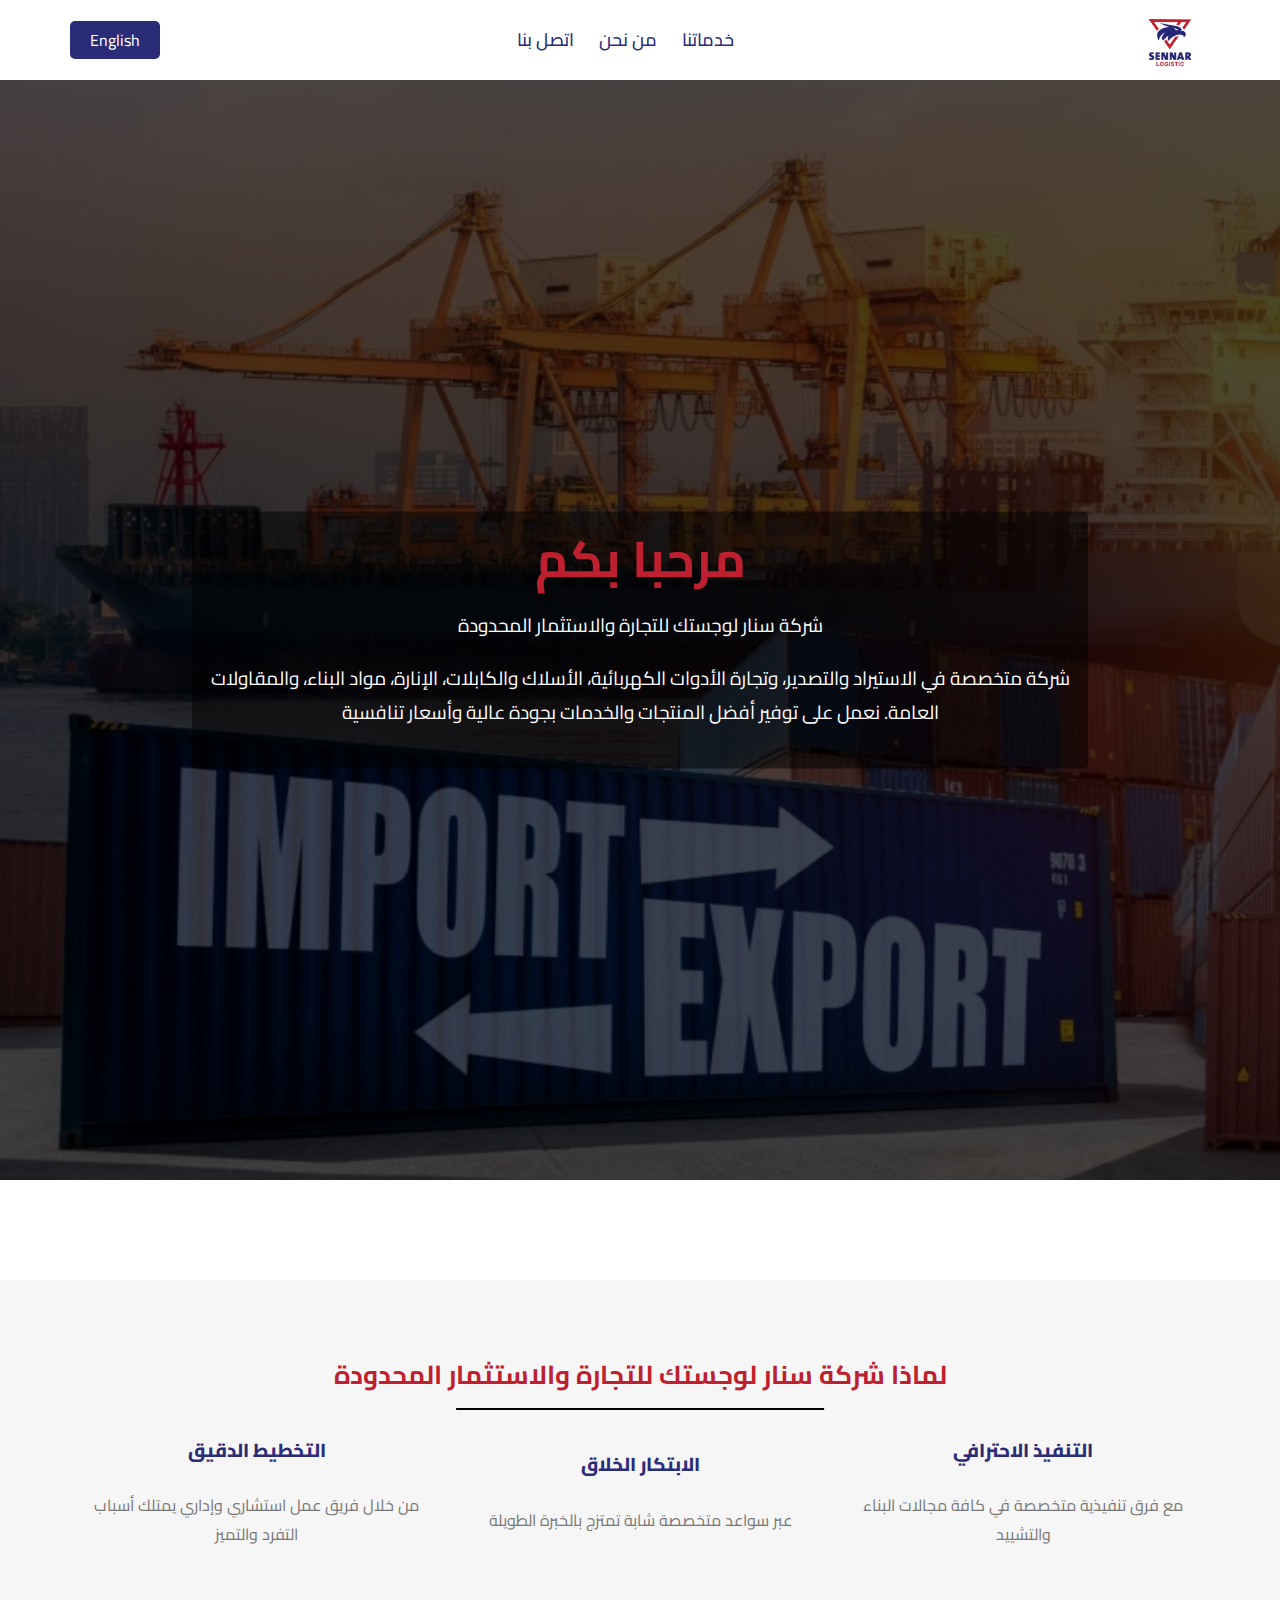
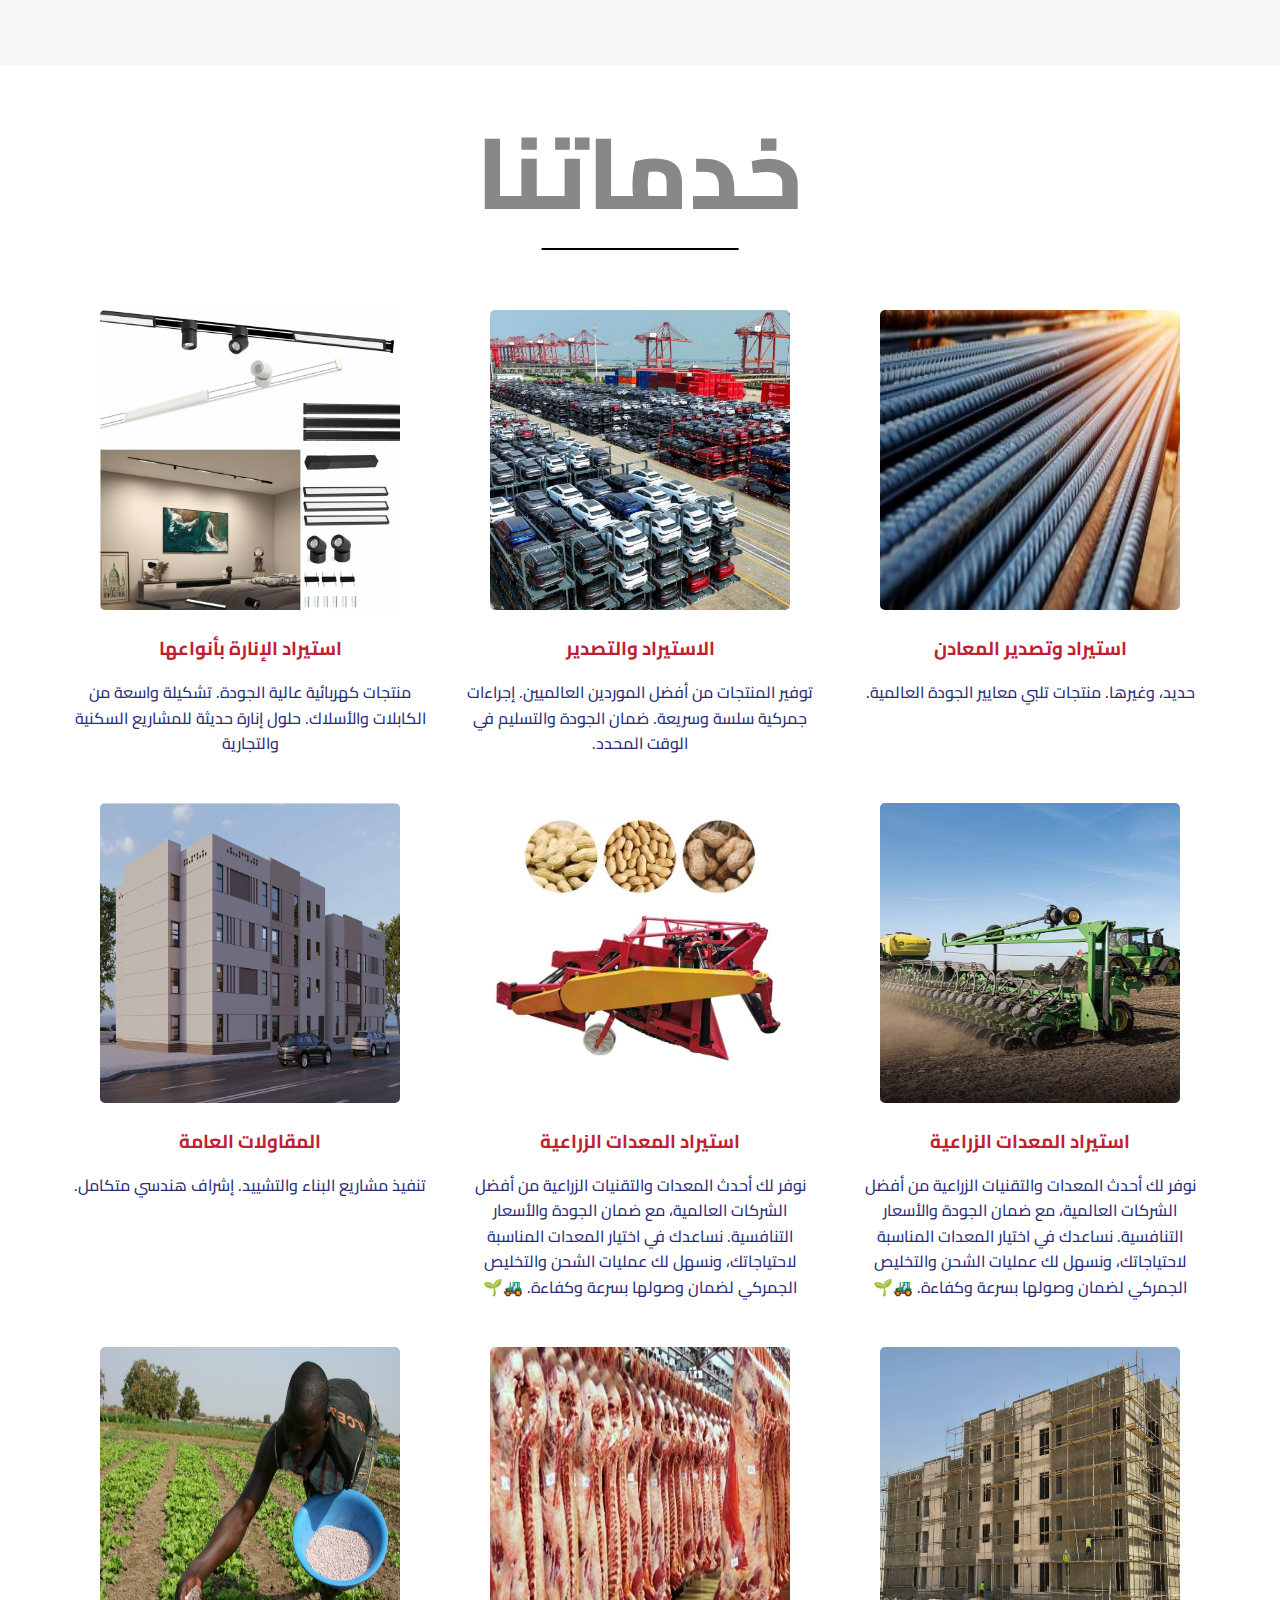
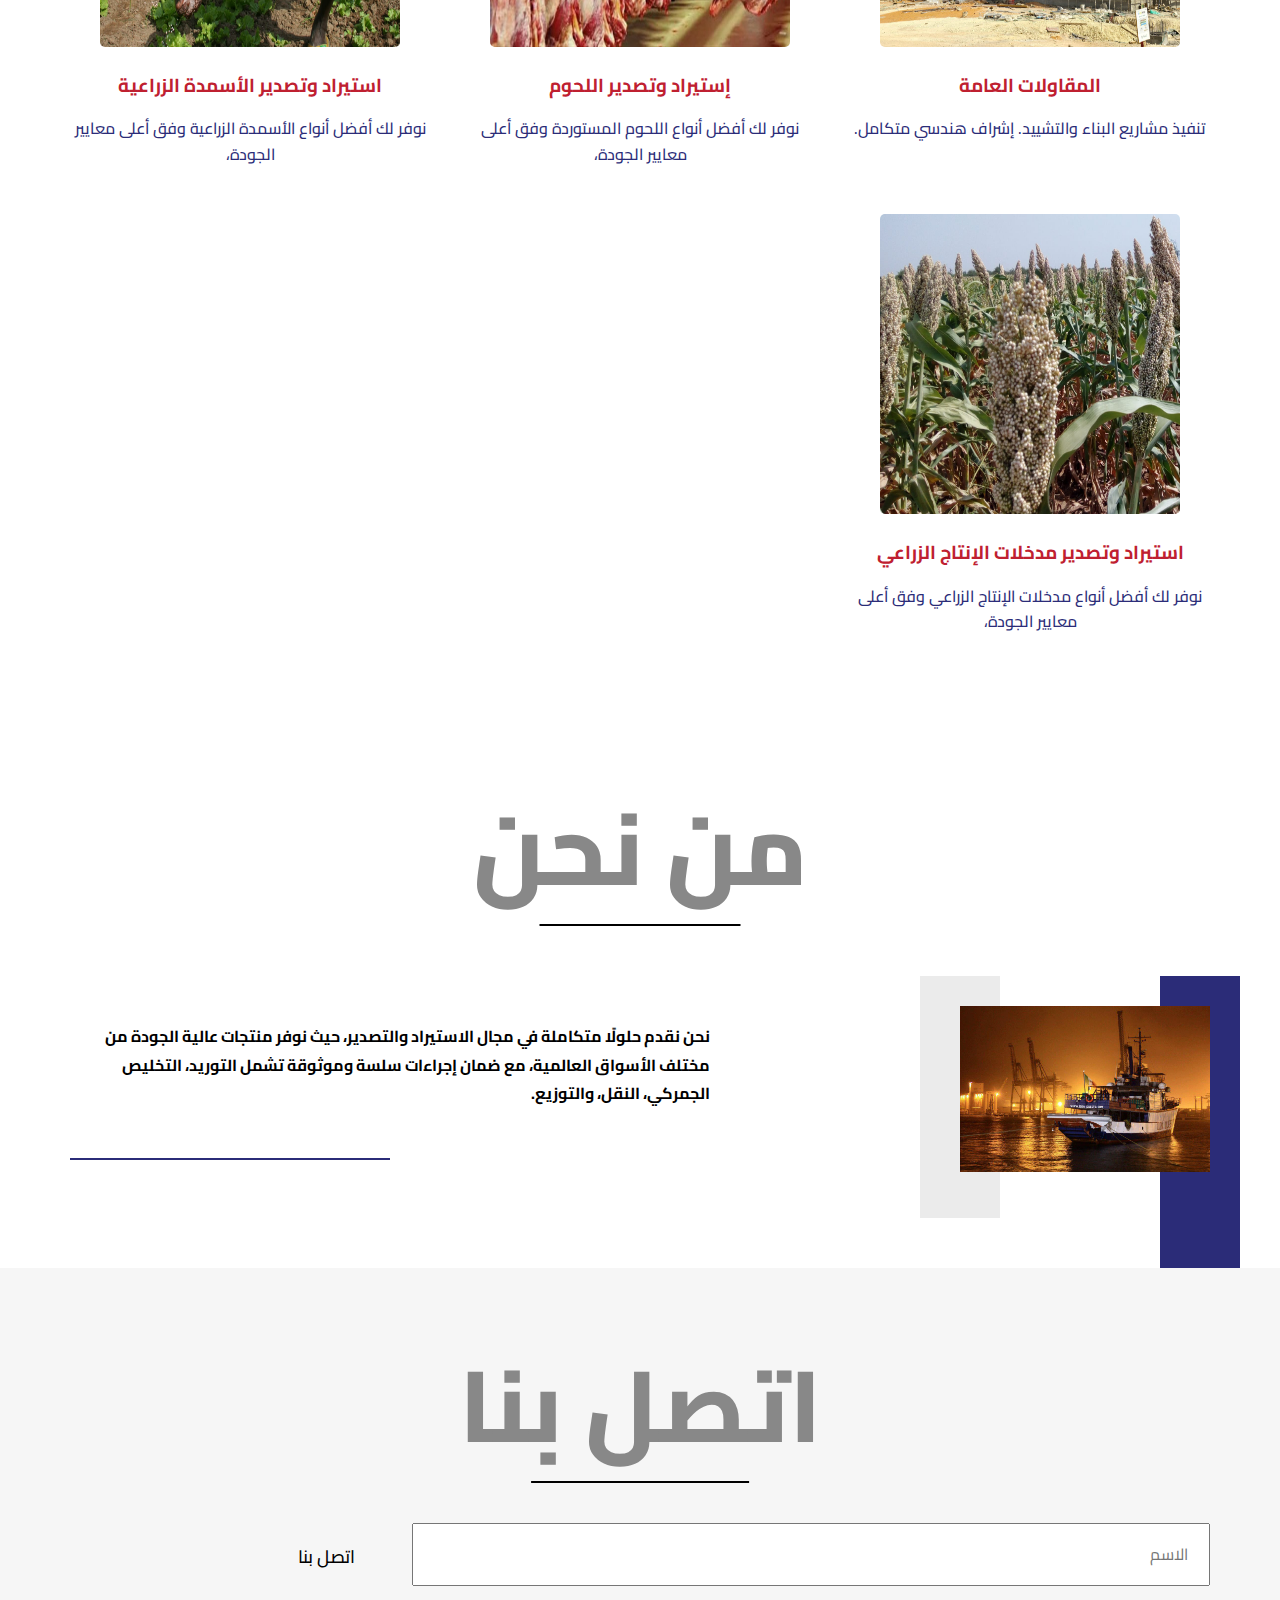
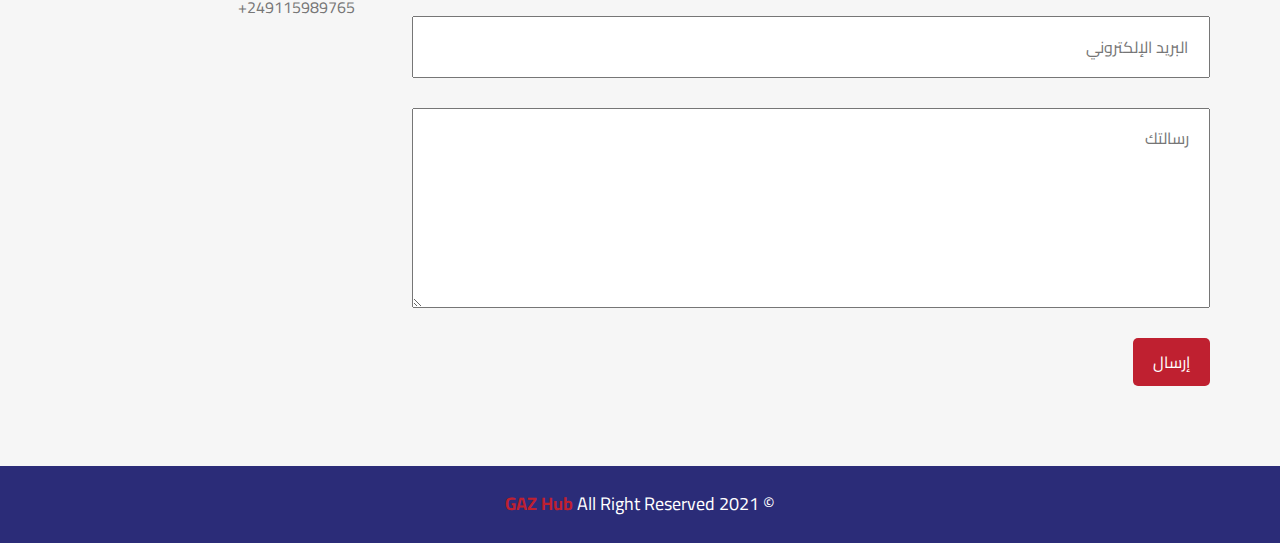
<file: index.html>
<!DOCTYPE html>
<html lang="ar" dir="rtl">
  <head>
    <meta charset="UTF-8" />
    <meta name="viewport" content="width=device-width, initial-scale=1.0" />
    <title>SENNAR LOGISTIC TRADING & INVESTMENT</title>
    <link rel="stylesheet" href="./css/all.min.css" />
    <link rel="stylesheet" href="./css/normalize.css" />
    <link rel="preconnect" href="https://fonts.googleapis.com" />
    <link rel="stylesheet" href="./css/master.css" />
    <link rel="preconnect" href="https://fonts.gstatic.com" crossorigin />
    <link
      href="https://fonts.googleapis.com/css2?family=Work+Sans:wght@200;300;400;500;600;700;800&display=swap"
      rel="stylesheet"
    />
  </head>
  <body>
    <!-- Start Header -->
    <div class="header">
      <div class="container">
        <img
          class="logo"
          src="images/Sennar-Web-Photo.jpg"
          alt=""
          href="index.html"
        />
        <ul class="links">
          <li><a data-lang="services" href="./services.html">خدماتنا</a></li>
          <li><a data-lang="about" href="./about-us.html">من نحن</a></li>
          <li><a data-lang="contact" href="#contact">اتصل بنا</a></li>
        </ul>

        <div class="links-menu">
          <span class="icon">
            <span></span>
            <span></span>
            <span></span>
          </span>
          <ul>
            <li><a href="./services.html">خدماتنا</a></li>
            <li><a href="./about-us.html">من نحن</a></li>
            <li><a href="#contact">اتصل بنا</a></li>
          </ul>
        </div>
        <div class="btns">
          <button id="ar">العربية</button>
          <button id="en">English</button>
        </div>
      </div>
    </div>
    <!-- End Header -->
    <!-- Start Landing -->
    <div class="landing main">
      <div class="text">
        <h1 data-lang="title"></h1>
        <p data-lang="name"></p>
        <p data-lang="description"></p>
      </div>
    </div>
    <!-- End Landing -->
    <!-- Start features -->
    <div class="features">
      <h1 class="title"></h1>
      <div class="container"></div>
    </div>
    <!-- End features -->
    <!-- Start Services -->
    <div class="Services" id="services">
      <div class="container">
        <h2 class="special heading"></h2>

        <div class="srvContent"></div>
      </div>
    </div>
    <!-- End Services -->

    <!-- Start About -->
    <div class="About">
      <div class="container">
        <h2 class="special heading"></h2>
        <div class="aboutContent">
          <div class="image">
            <img src="images\port\2.jpeg" alt="" />
          </div>
          <div class="text">
            <p></p>
            <p></p>
          </div>
        </div>
      </div>
    </div>
    <!-- End About -->
    <!-- start Contact -->
    <div class="contact" id="contact">
      <div class="container">
        <h2 class="special heading"></h2>
        <div class="content">
          <form action="">
            <input class="main-input" type="name" placeholder="الاسم" />
            <input class="main-input" type="email" placeholder="الايميل" />
            <textarea
              class="main-input"
              name="message"
              placeholder="رسالتك"
            ></textarea>
            <input type="submit" value="ارسال" />
          </form>
          <div class="info">
            <h4></h4>
            <span class="phone">249115989765+</span>
          </div>
        </div>
      </div>
    </div>
    <!-- End Contact -->
    <!-- Start Footer -->
    <div class="footer">
      &copy; 2021
      <span><a href="https://mahmoud-hassan.web.app/">GAZ Hub</a></span> All
      Right Reserved
    </div>
    <div class="scroll">
      <i class="fa-solid fa-arrow-up"></i>
    </div>
    <!-- End Footer -->
    <script src="./script.js" type="module"></script>
    <script src="./data.js" type="module"></script>
  </body>
</html>
</file>
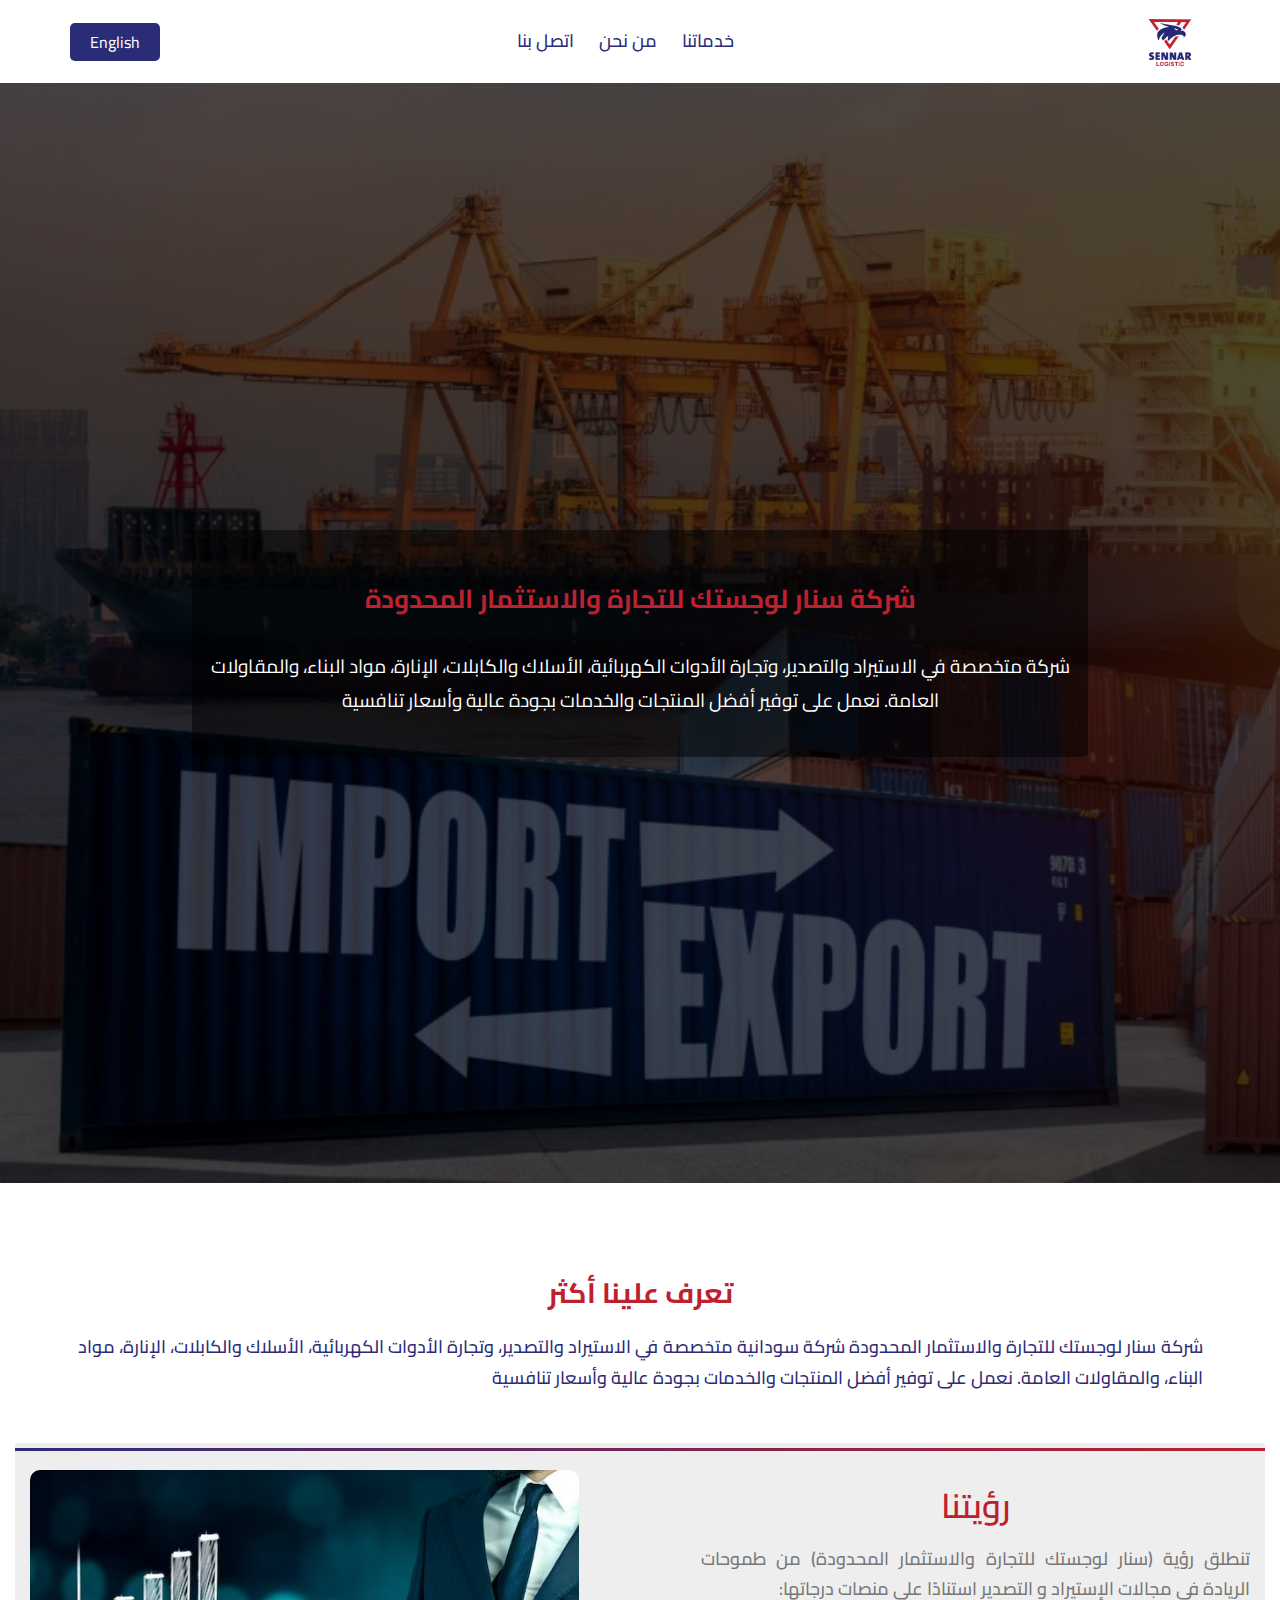
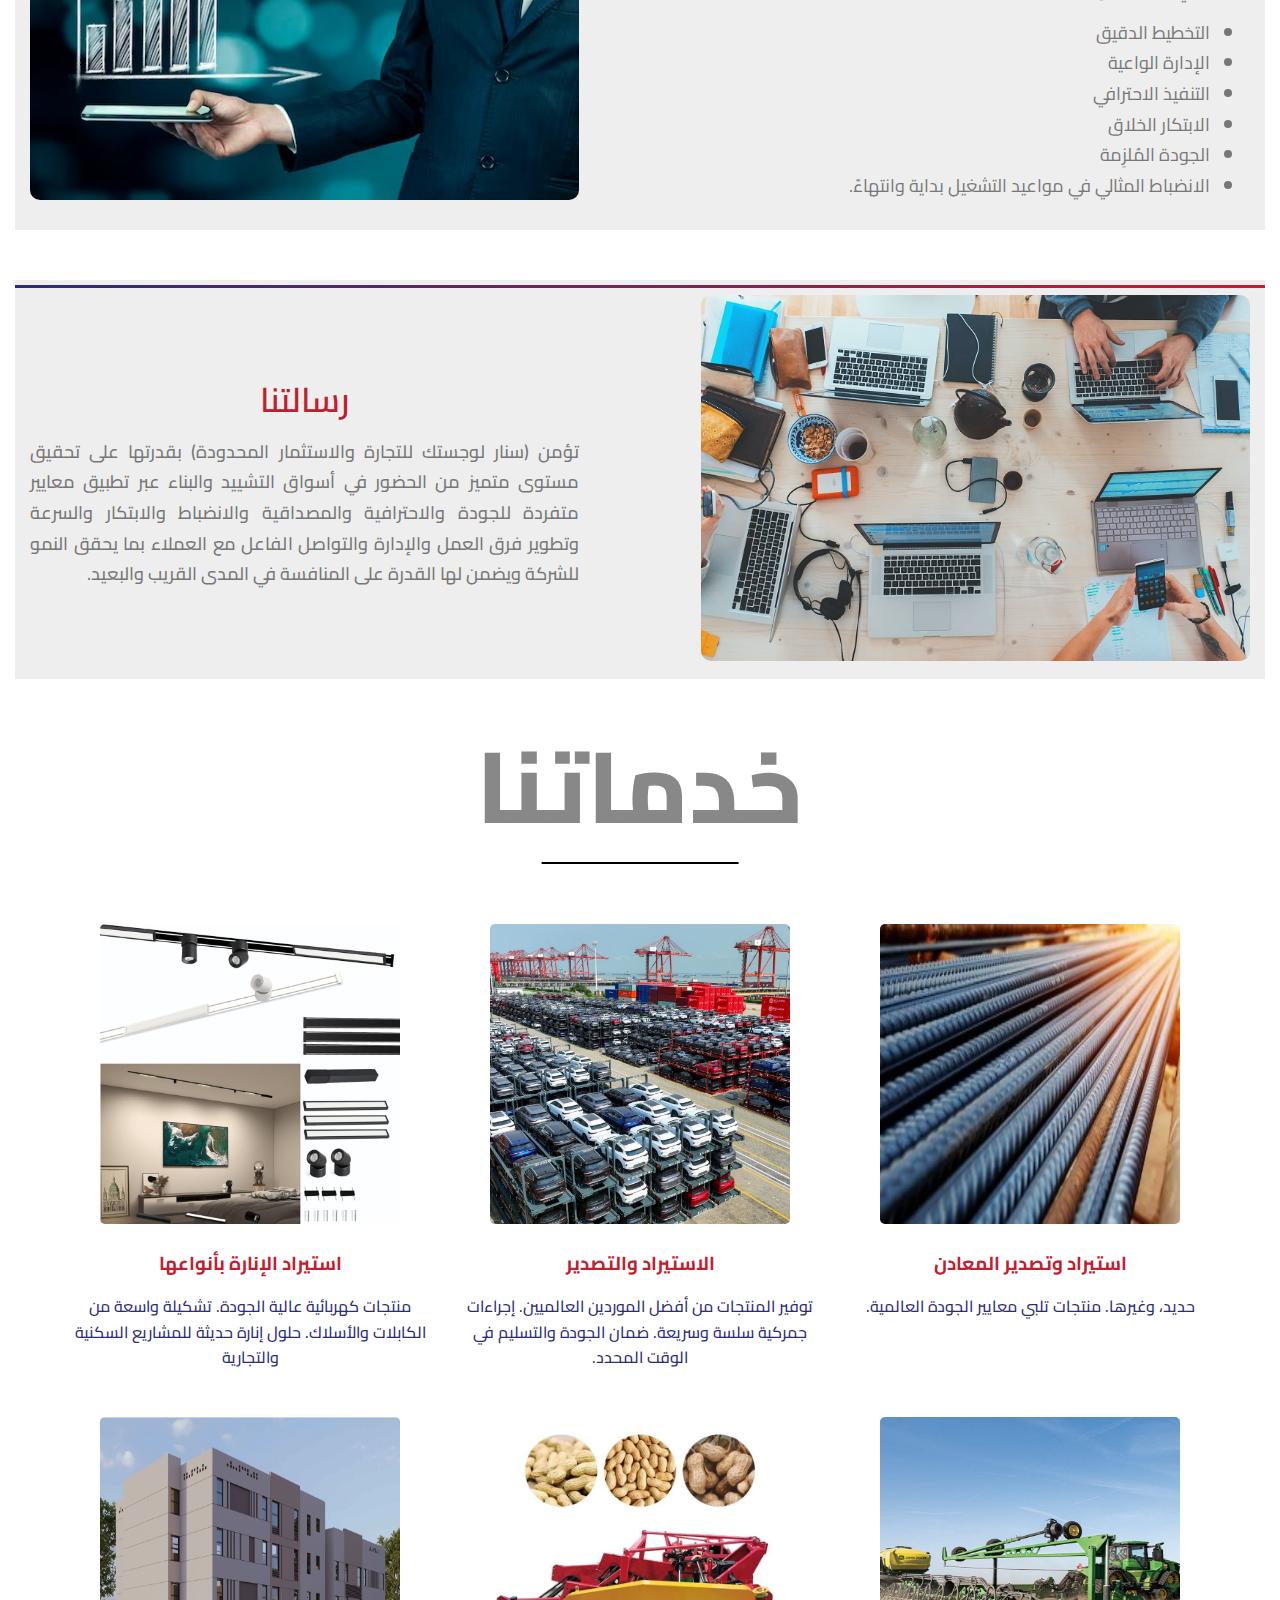
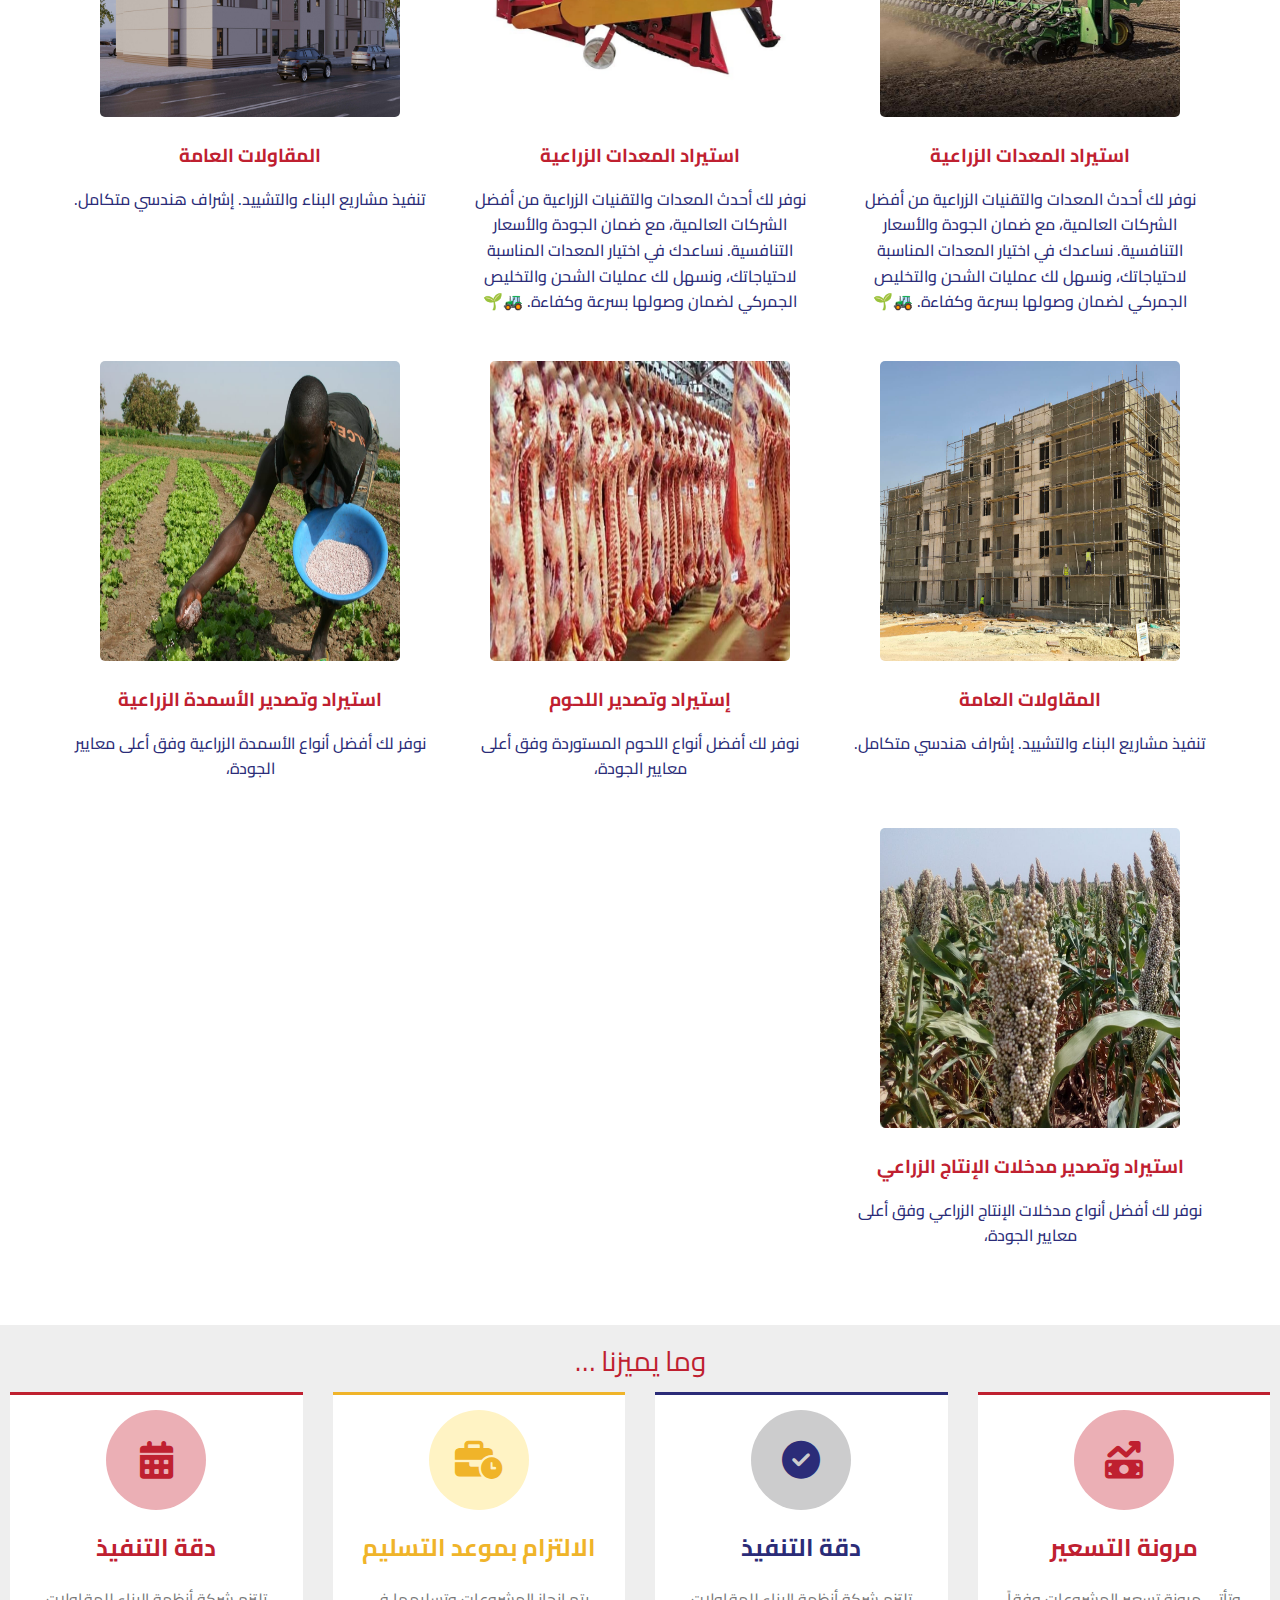
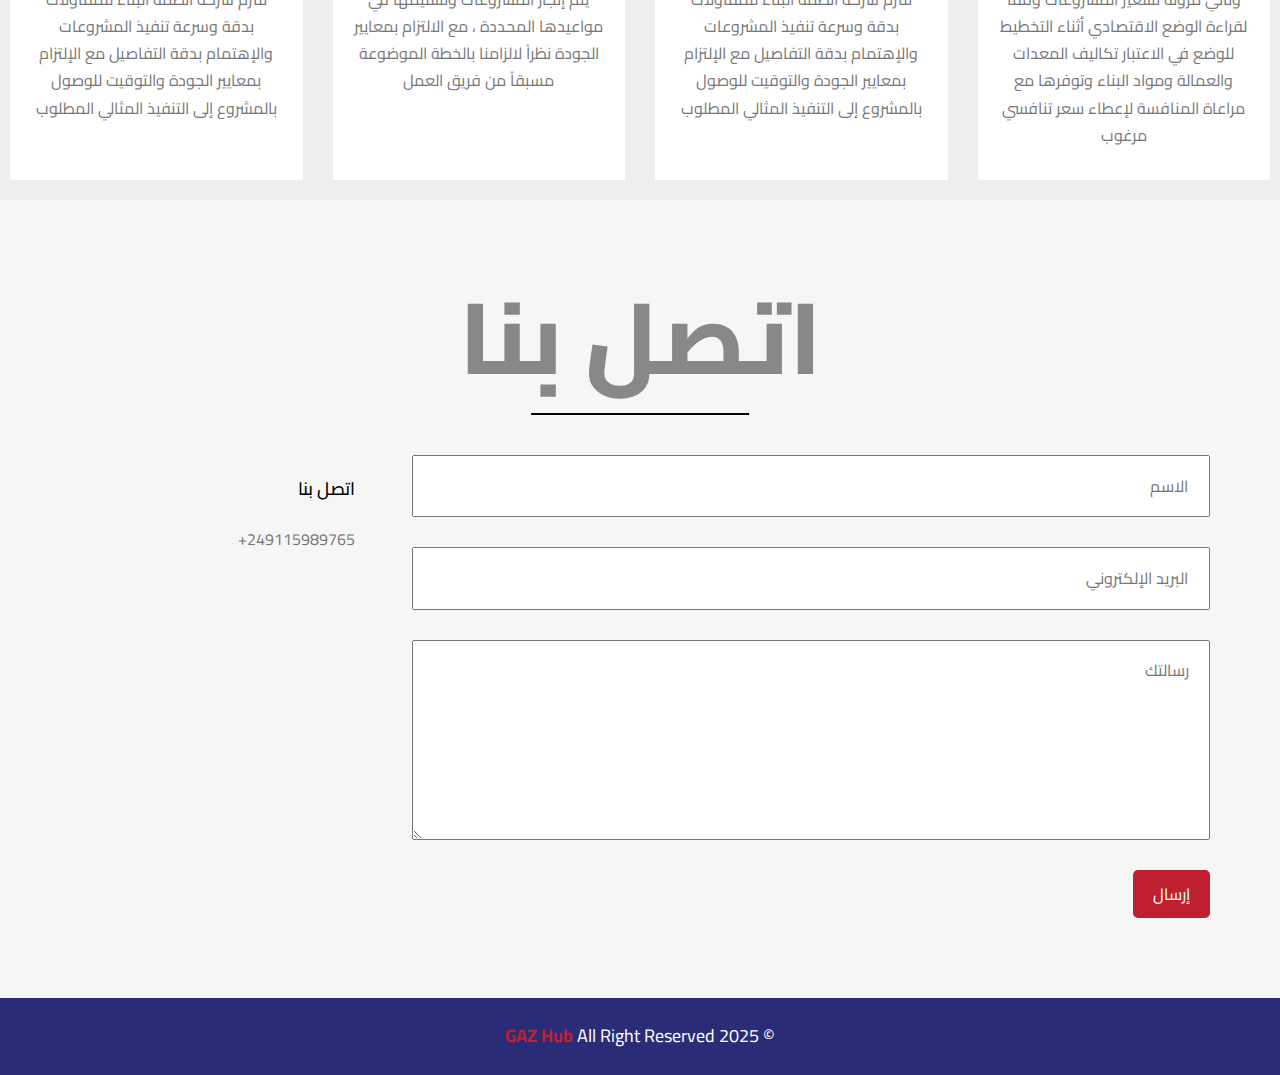
<file: about-us.html>
<!DOCTYPE html>
<html lang="ar" dir="rtl">
  <head>
    <meta charset="UTF-8" />
    <meta name="viewport" content="width=device-width, initial-scale=1.0" />
    <title>من نحن-SENNAR LOGISTIC TRADING & INVESTMENT</title>
    <link rel="stylesheet" href="./css/all.min.css" />
    <link rel="stylesheet" href="./css/normalize.css" />
    <link rel="preconnect" href="https://fonts.googleapis.com" />
    <link rel="stylesheet" href="./css/master.css" />
    <link rel="preconnect" href="https://fonts.gstatic.com" crossorigin />
    <link
      href="https://fonts.googleapis.com/css2?family=Work+Sans:wght@200;300;400;500;600;700;800&display=swap"
      rel="stylesheet"
    />
  </head>
  <body>
    <!-- Start Header -->
    <div class="header">
      <div class="container">
        <a href="./index.html">
          <img
            class="logo"
            src="images/Sennar-Web-Photo.jpg"
            alt=""
            href="index.html"
        /></a>
        <ul class="links">
          <li><a href="./services.html">خدماتنا</a></li>
          <li><a href="./about-us.html">من نحن</a></li>
          <li><a href="#contact">اتصل بنا</a></li>
        </ul>
        <div class="links-menu">
          <span class="icon">
            <span></span>
            <span></span>
            <span></span>
          </span>
          <ul>
            <li><a href="./services.html">خدماتنا</a></li>
            <li><a href="./about-us.html">من نحن</a></li>
            <li><a href="#contact">اتصل بنا</a></li>
          </ul>
        </div>
        <div class="btns">
          <button  id="ar">العربية</button>
          <button  id="en">English</button>
        </div>
      </div>
    </div>
    <!-- End Header -->

    <!-- Start Landing -->
    <div class="landing">
      <div class="text">
        <p class="title" data-lang="name">عن شركة سنار لوجستك للتجارة والاستثمار المحدودة</p>
        <p data-lang="description">
          شركة متخصصة في الاستيراد والتصدير، وتجارة الأدوات الكهربائية، الأسلاك
          والكابلات، الإنارة، مواد البناء، والمقاولات العامة. نعمل على توفير
          أفضل المنتجات والخدمات بجودة عالية وأسعار تنافسية
        </p>
      </div>
    </div>
    <!-- End Landing -->

    <!--Start About-->
    <div class="about-us">
      <div class="info">
        <h2>تعرف علينا أكثر</h2>
        <p class="text">
          شركة سنار لوجستك للتجارة والاستثمار المحدودة شركة سودانية متخصصة في
          الاستيراد والتصدير، وتجارة الأدوات الكهربائية، الأسلاك والكابلات،
          الإنارة، مواد البناء، والمقاولات العامة. نعمل على توفير أفضل المنتجات
          والخدمات بجودة عالية وأسعار تنافسية
        </p>
      </div>
      <div class="our-message gradient">
        <div class="text vision">
          <h2></h2>
          <p>
    
            <ul class="lists">
                <li> </li>
                <li></li>
                <li></li>
                <li> </li>
                <li> </li>
                <li> </li>
            </ul>
          </p>
        </div>
        <div class="image">
          <img src="./images/message.png" alt="" />
        </div>
      </div>
      <div class="our-message gradient">
        <div class="image">
          <img src="./images/portfolio-2.jpg" alt="" />
        </div>
        <div class="text message">
          <h2>رسالتنا</h2>
          <p>
            تؤمن (سنار لوجستك للتجارة والاستثمار المحدودة) بقدرتها على تحقيق
            مستوى متميز من الحضور في أسواق التشييد والبناء عبر تطبيق معايير
            متفردة للجودة والاحترافية والمصداقية والانضباط والابتكار والسرعة
            وتطوير فرق العمل والإدارة والتواصل الفاعل مع العملاء بما يحقق النمو
            للشركة ويضمن لها القدرة على المنافسة في المدى القريب والبعيد.
          </p>
        </div>
      </div>
    </div>
    <!--End About-->

      <!-- Start Services -->
      <div class="Services" id="services">
        <div class="container">
          <h2 class="special heading">خدماتنا</h2>
          <div class="srvContent">
          </div>
        </div>
      </div>
      <!-- End Services -->

    <div class="unique">
        <p class="text"></p>
        <div class="boxes">
       
        </div>
      </div>

         <!-- start Contact -->
         <div class="contact" id="contact">
          <div class="container">
            <h2 class="special heading">اتصل بنا</h2>
            <div class="content">
              <form action="">
                <input class="main-input" type="name" placeholder="الاسم" />
                <input class="main-input" type="email" placeholder="الايميل" />
                <textarea
                  class="main-input"
                  name="message"
                  placeholder="رسالتك"
                ></textarea>
                <input type="submit" value="ارسال" />
              </form>
              <div class="info">
                <h4>تواصل معنا</h4>
                <span class="phone">249115989765+</span>
                
              </div>
            </div>
          </div>
        </div>
      <!-- End Contact -->

    <!-- Start Footer-->
    <div class="footer">
      &copy; 2025
      <span><a href="https://mahmoud-hassan.web.app/">GAZ Hub</a></span> All
      Right Reserved
    </div>
    <div class="scroll">
      <i class="fa-solid fa-arrow-up"></i>
    </div>
    <!-- End Footer -->
    <script src="./script.js" type="module"></script>
    <script src="./data.js" type="module"></script>
    <script type="module" src="./about-us.js"></script>
  </body>
</html>
</file>
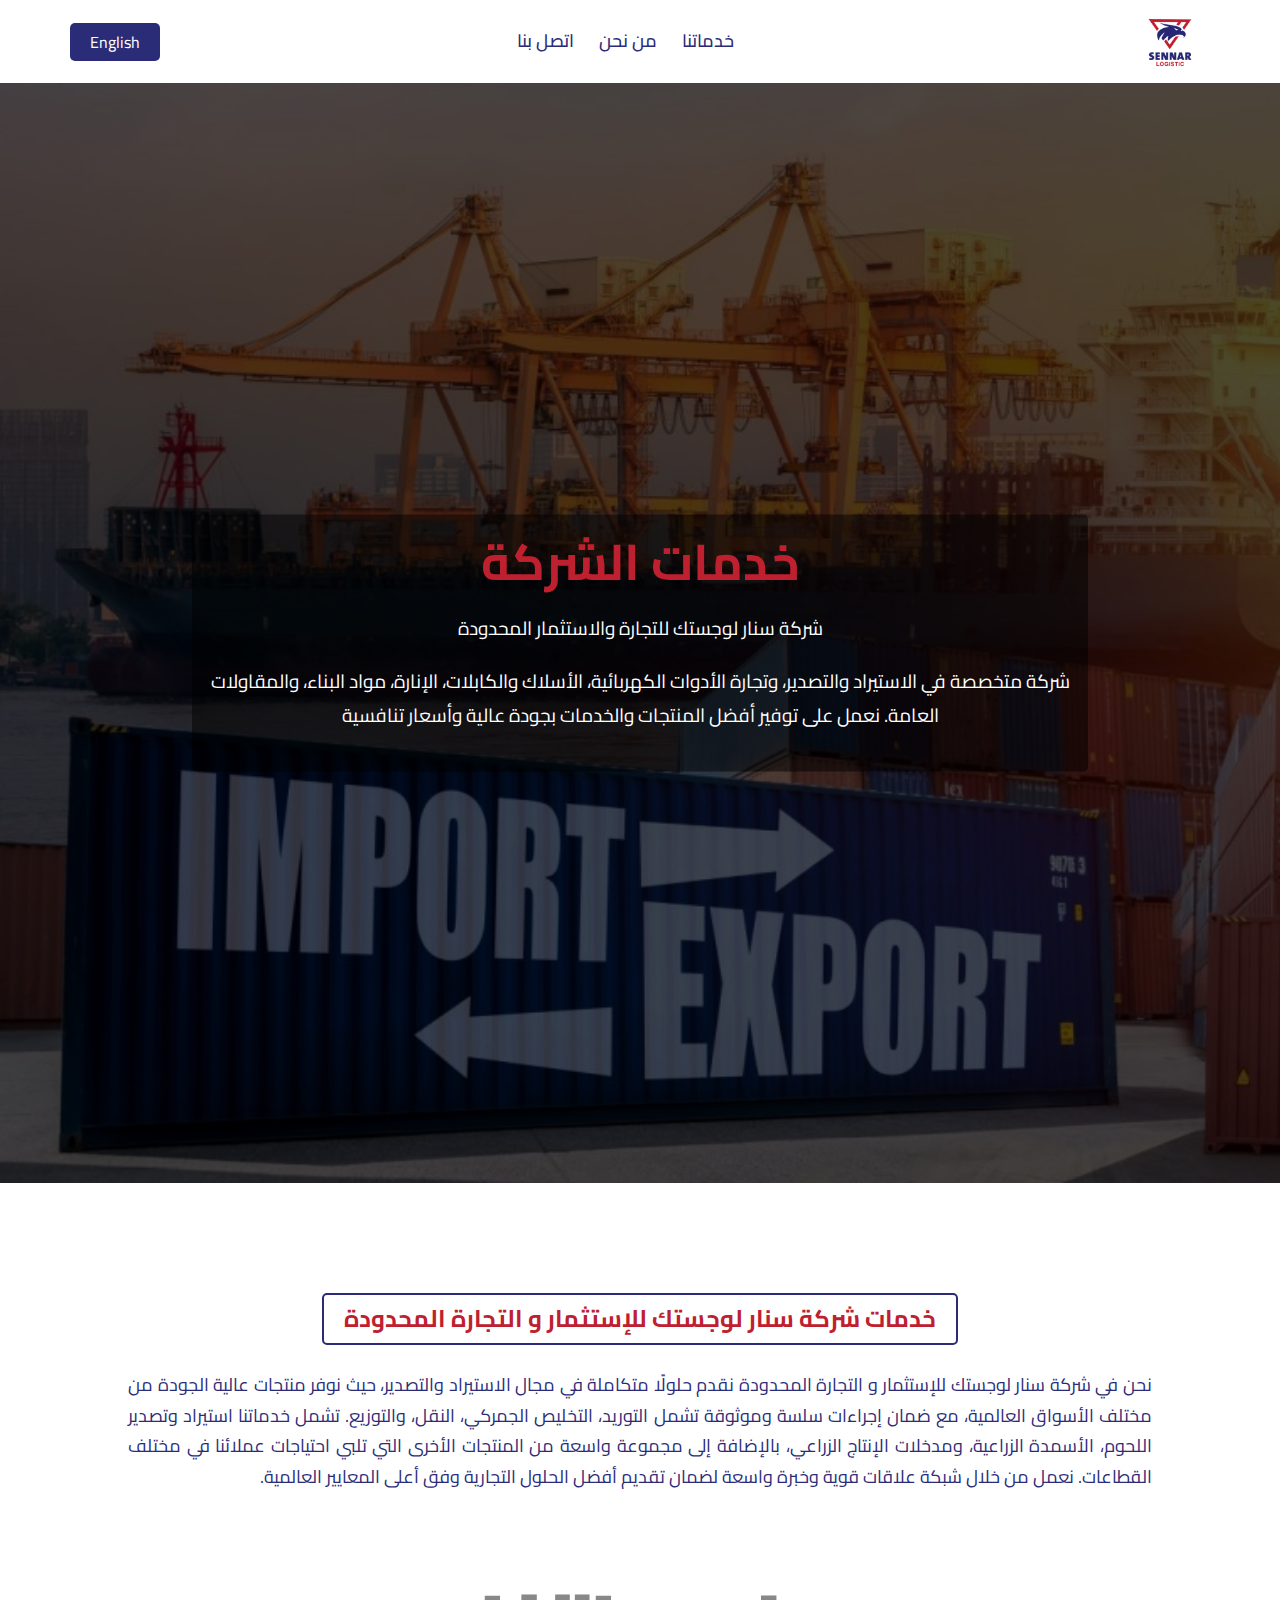
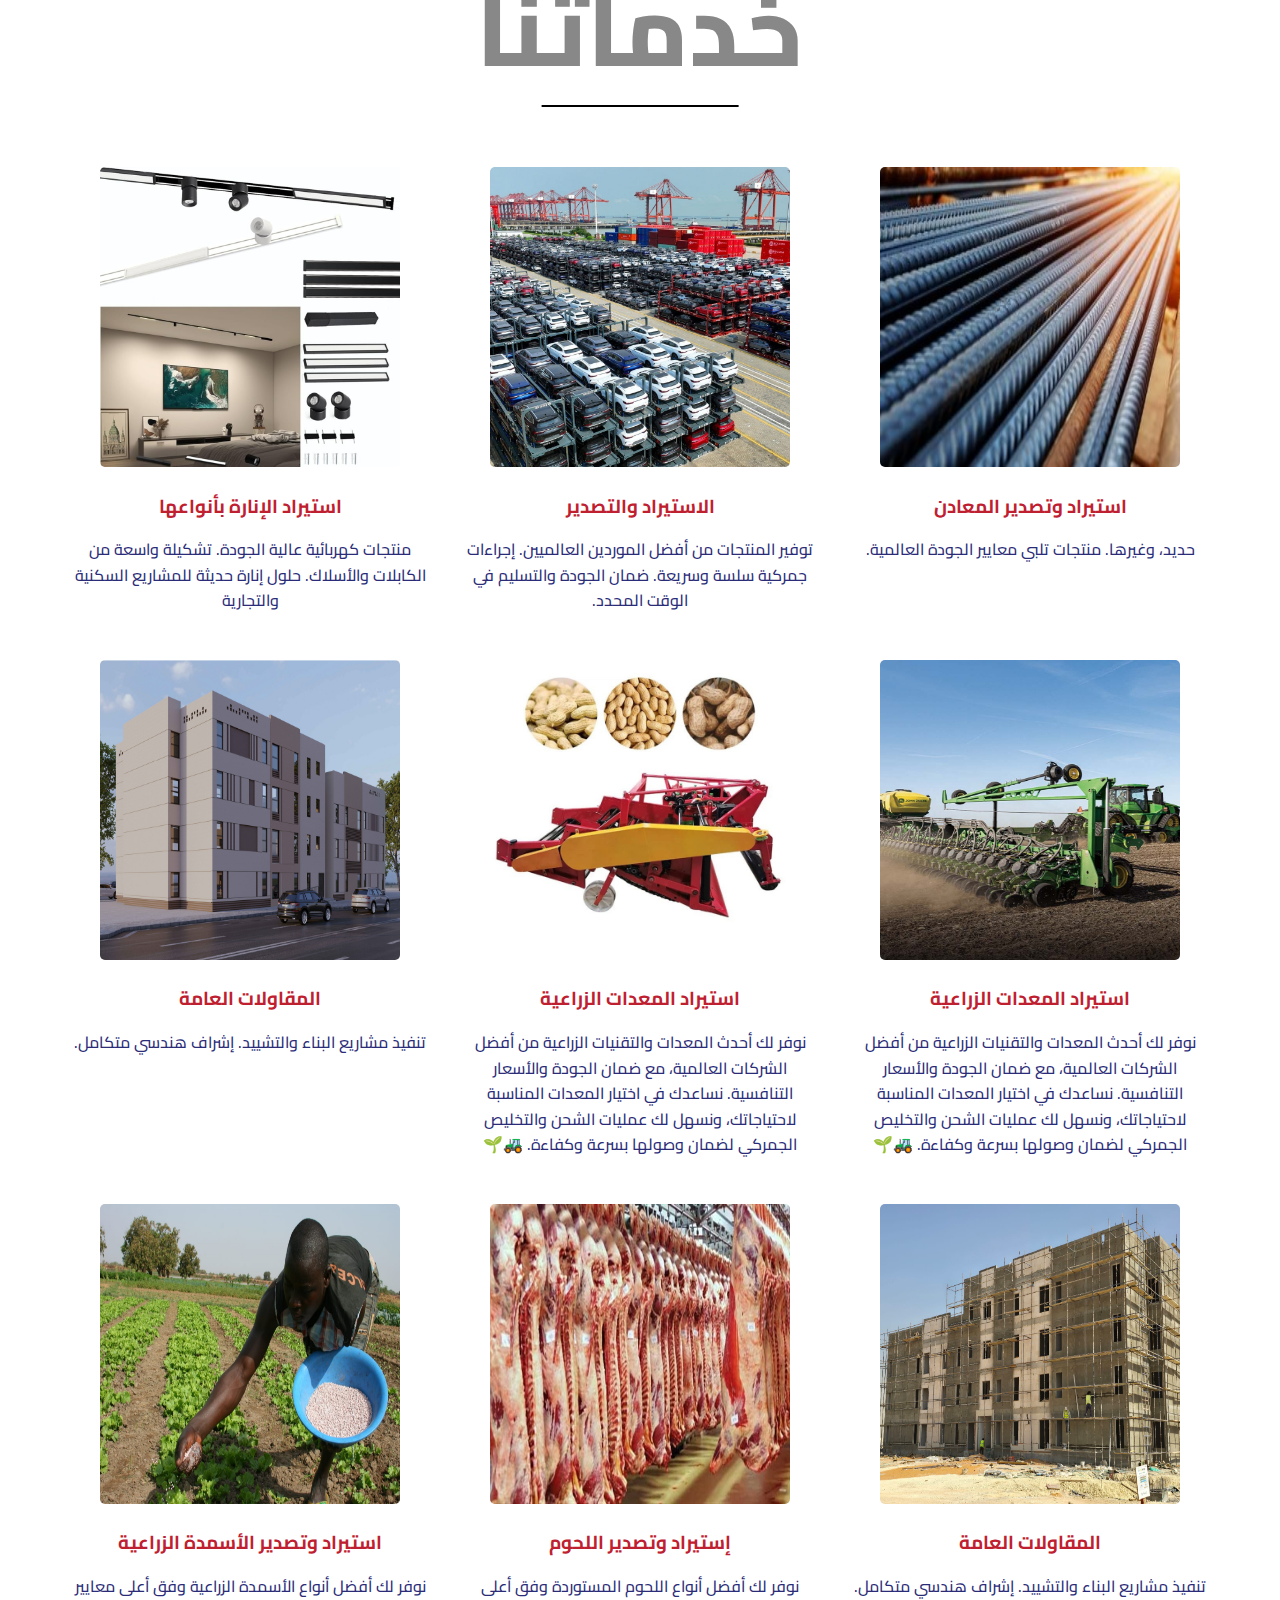
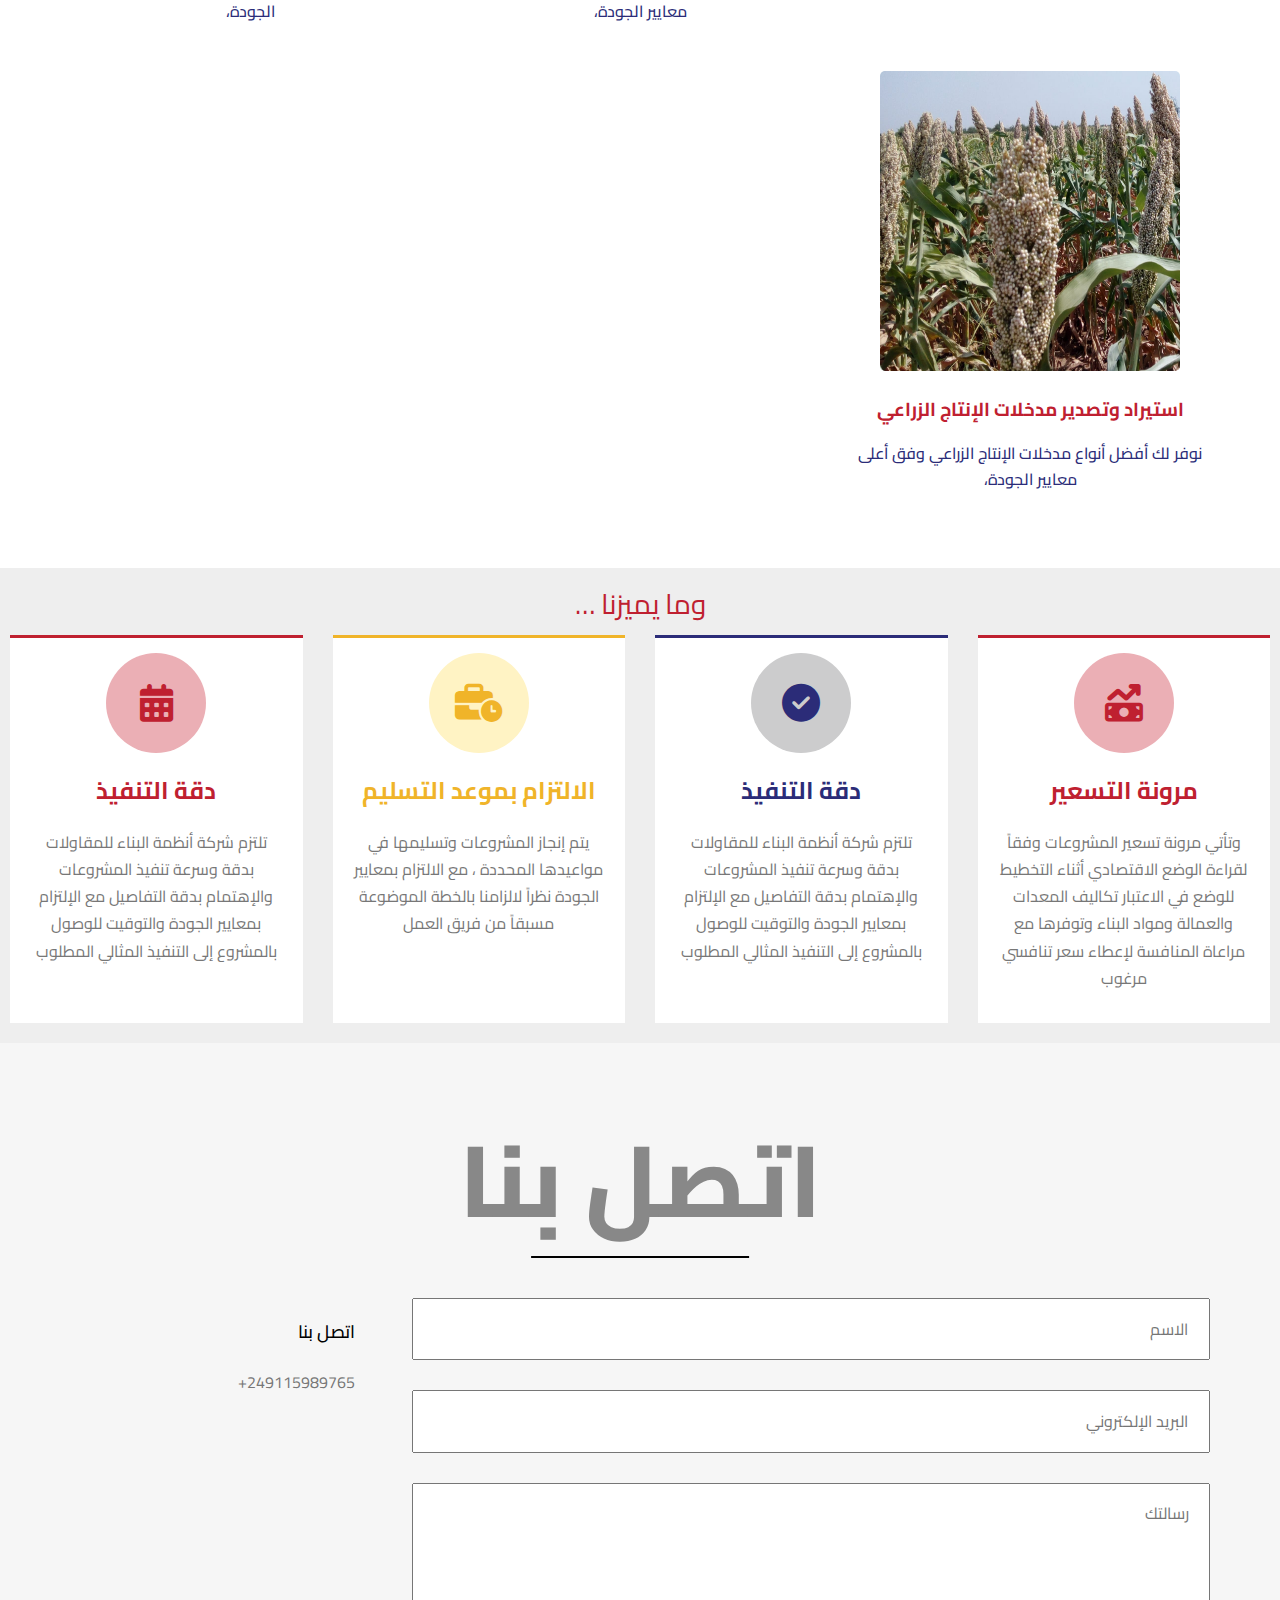
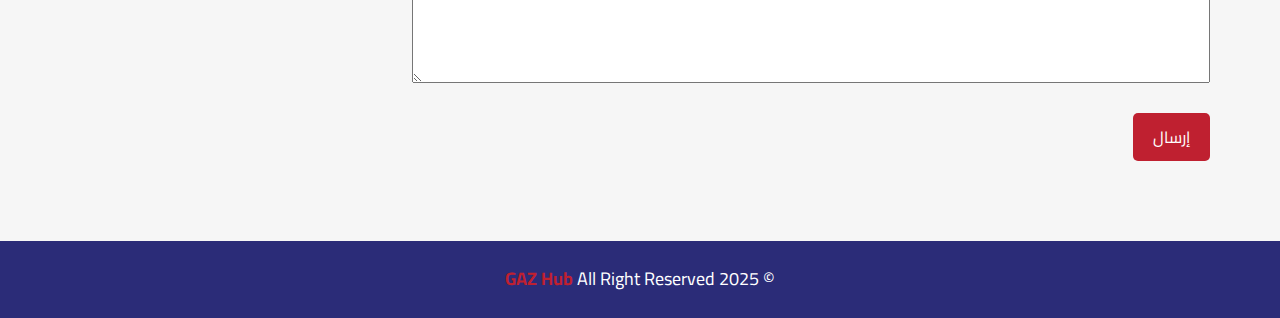
<file: services.html>
<!DOCTYPE html>
<html lang="ar" dir="rtl">
  <head>
    <meta charset="UTF-8" />
    <meta name="viewport" content="width=device-width, initial-scale=1.0" />
    <title>خدماتنا-SENNAR LOGISTIC TRADING & INVESTMENT</title>
    <link rel="stylesheet" href="./css/all.min.css" />
    <link rel="stylesheet" href="./css/normalize.css" />
    <link rel="preconnect" href="https://fonts.googleapis.com" />
    <link rel="stylesheet" href="./css/master.css" />
    <link rel="preconnect" href="https://fonts.gstatic.com" crossorigin />
    <link
      href="https://fonts.googleapis.com/css2?family=Work+Sans:wght@200;300;400;500;600;700;800&display=swap"
      rel="stylesheet"
    />
  </head>
  <body>
    <!-- Start Header -->
    <div class="header">
      <div class="container">
        <a href="./index.html">
          <img
            class="logo"
            src="images/Sennar-Web-Photo.jpg"
            alt=""
            href="index.html"
        /></a>
        <ul class="links">
          <li><a data-lang="services" href="./services.html">خدماتنا</a></li>
          <li><a data-lang="about" href="./about-us.html">من نحن</a></li>
          <li><a data-lang="contact" href="#contact">اتصل بنا</a></li>
        </ul>

        <div class="links-menu">
          <span class="icon">
            <span></span>
            <span></span>
            <span></span>
          </span>
          <ul>
            <li><a href="./services.html">خدماتنا</a></li>
            <li><a href="./about-us.html">من نحن</a></li>
            <li><a href="#contact">اتصل بنا</a></li>
          </ul>
        </div>
        <div class="btns">
          <button id="ar">العربية</button>
          <button id="en">English</button>
        </div>
      </div>
    </div>
    <!-- End Header -->

    <!-- Start Landing -->
    <div class="landing service-landing">
      <div class="text">
        <h1 data-lang="title"></h1>
        <p data-lang="name"></p>
        <p data-lang="description"></p>
      </div>
    </div>
    <!-- End Landing -->

    <div class="about-service">
      <h2 data-lang="aboutHeading"></h2>
      <p data-lang="aboutText"></p>
    </div>

    <!-- Start Services -->
    <div class="Services" id="services">
      <div class="container">
        <h2 class="special heading"></h2>
        <div class="srvContent"></div>
      </div>
    </div>
    <!-- End Services -->

    <div class="unique">
      <p class="text"></p>
      <div class="boxes"></div>
    </div>

    <!-- start Contact -->
    <div class="contact" id="contact">
      <div class="container">
        <h2 class="special heading"></h2>
        <div class="content">
          <form action="">
            <input class="main-input" type="name" placeholder="الاسم" />
            <input class="main-input" type="email" placeholder="الايميل" />
            <textarea
              class="main-input"
              name="message"
              placeholder="رسالتك"
            ></textarea>
            <input type="submit" value="ارسال" />
          </form>
          <div class="info">
            <h4></h4>
            <span class="phone">249115989765+</span>
          </div>
        </div>
      </div>
    </div>
    <!-- End Contact -->

    <div class="footer">
      &copy; 2025
      <span><a href="https://mahmoud-hassan.web.app/">GAZ Hub</a></span> All
      Right Reserved
    </div>
    <div class="scroll">
      <i class="fa-solid fa-arrow-up"></i>
    </div>
    <!-- End Footer -->
    <script src="./script.js" type="module"></script>
    <script src="data.js" type="module"></script>
    <script type="module" src="./service.js"></script>
  </body>
</html>
</file>
<file: css/master.css>
@import url("https://fonts.googleapis.com/css2?family=Cairo:slnt,wght@-11..11,200..1000&display=swap");
:root {
  --mainColor: #2b2c78;
  --secondColor: #bf2030;
  --mainPadding: 80px;
  --secondryColor: #2c4755;
}
* {
  -webkit-box-sizing: border-box;
  -moz-box-sizing: border-box;
  box-sizing: border-box;
}
body {
  font-family: "Cairo", serif;
}
.container {
  margin-left: auto;
  margin-right: auto;
  padding-left: 15px;
  padding-right: 15px;
}
@media (min-width: 768px) {
  .container {
    width: 750px;
  }
}
@media (min-width: 992px) {
  .container {
    width: 970px;
  }
}
@media (min-width: 1200px) {
  .container {
    width: 1170px;
  }
}
/* Start ======== */
.scroll {
  cursor: pointer;
  display: none;
  align-items: center;
  justify-content: center;
  position: fixed;
  bottom: 30px;
  right: 10px;
  width: 60px;
  height: 60px;
  background-image: linear-gradient(
    to left,
    var(--secondColor),
    var(--mainColor)
  );
  border-radius: 50%;
  -webkit-border-radius: 50%;
  -moz-border-radius: 50%;
  -ms-border-radius: 50%;
  -o-border-radius: 50%;
}
.scroll i {
  font-size: 32px;
  color: #fff;
}

.special.heading {
  font-size: 100px;
  color: #888;
  text-align: center;
  margin: 0 auto;
  font-weight: 800;
  letter-spacing: -3px;
  position: relative;
  width: fit-content;
}
.special.heading::after {
  content: "";
  position: absolute;
  bottom: -20px;
  width: 60%;
  left: 50%;
  height: 2px;
  background-color: #000;
  transform: translateX(-50%);
  -webkit-transform: translateX(-50%);
  -moz-transform: translateX(-50%);
  -ms-transform: translateX(-50%);
  -o-transform: translateX(-50%);
}
h1.title {
  text-align: center;
  color: var(--secondColor);
  font-size: 26px;
  position: relative;
  width: fit-content;
  margin: 0 auto;
}
h1.title::after {
  content: "";
  position: absolute;
  bottom: -20px;
  width: 60%;
  left: 50%;
  height: 2px;
  background-color: #000;
  transform: translateX(-50%);
  -webkit-transform: translateX(-50%);
  -moz-transform: translateX(-50%);
  -ms-transform: translateX(-50%);
  -o-transform: translateX(-50%);
}
/* End ======== */
/* Start Header */
.header {
  position: sticky;
  top: 0;
  z-index: 100;
  background-color: #fff;
}
.header .container {
  display: flex;
  justify-content: space-between;
  align-items: center;
}
img.logo {
  width: 80px;
  height: 80px;
}
.header .links {
  list-style: none;
  display: flex;
  align-items: center;
  gap: 25px;
}
.header .links li {
  text-decoration: none;
  font-size: 18px;
  font-weight: 500;
}
.header .links a {
  text-decoration: none;
  color: var(--mainColor);
  transition: 0.3s;
  -webkit-transition: 0.3s;
  -moz-transition: 0.3s;
  -ms-transition: 0.3s;
  -o-transition: 0.3s;
}
.header .links li:hover a {
  color: var(--secondColor);
}
.header .links-menu {
  position: relative;
  cursor: pointer;
  display: none;
}
.header .links-menu:hover .icon span:nth-child(2) {
  width: 100%;
}
.header .links-menu .icon {
  display: flex;
  justify-content: flex-end;
  flex-wrap: wrap;
  width: 30px;
}
.header .links-menu .icon span {
  height: 2px;
  background-color: #333;
  margin-bottom: 5px;
  transition: 0.3s;
  -webkit-transition: 0.5s;
  -moz-transition: 0.3s;
  -ms-transition: 0.3s;
  -o-transition: 0.3s;
}
.header .links-menu .icon span:first-child {
  width: 100%;
}
.header .links-menu .icon span:nth-child(2) {
  width: 60%;
}
.header .links-menu .icon span:last-child {
  width: 100%;
}
.header .links-menu ul {
  list-style: none;
  background-color: #f6f6f6;
  margin: 0;
  padding: 0;
  position: absolute;
  left: -328%;
  top: calc(100% + 15px);
  min-width: 210px;
  display: none;
  z-index: 1;
}
.header .links-menu ul::before {
  content: "";
  position: absolute;
  left: 50%;
  top: -20px;
  border: 10px solid #f6f6f6;
  border-top-color: transparent;
  border-left-color: transparent;
  border-right-color: transparent;
}
/* .header .links:hover ul {
  display: block;
} */
.header .links-menu ul li a {
  display: block;
  text-decoration: none;
  padding: 15px;
  transition: 0.3s;
  -webkit-transition: 0.3s;
  -moz-transition: 0.3s;
  -ms-transition: 0.3s;
  -o-transition: 0.3s;
}
.header .links-menu ul li:not(:last-child) {
  border-bottom: 2px solid #ddd;
}
.header .links-menu ul li a:hover {
  margin-left: 10px;
}
.btns button {
  cursor: pointer;
  border: none;
  background-color: var(--mainColor);
  color: #fff;
  padding: 10px 20px;
  border-radius: 5px;
  -webkit-border-radius: 5px;
  -moz-border-radius: 5px;
  -ms-border-radius: 5px;
  -o-border-radius: 5px;
  transition: 0.3s;
  -webkit-transition: 0.3s;
  -moz-transition: 0.3s;
  -ms-transition: 0.3s;
  -o-transition: 0.3s;
}
.btns button:hover {
  background-color: var(--secondColor);
}
@media (max-width: 991px) {
  .header .links {
    display: none;
  }
  .header .links-menu {
    display: block;
  }
}
/* End Header */
/* Start Landing */
.landing {
  width: 100%;
  background-image: url(../images/landing.jpg);
  background-size: cover;
  height: calc(150vh);
  position: relative;
  top: -250px;
  background-repeat: no-repeat;
  z-index: -10;
}
.landing::after {
  content: "";
  position: absolute;
  background-color: rgba(0, 0, 0, 0.7);
  top: 0;
  left: 0;
  width: 100%;
  height: 100%;
  z-index: 50;
}
.landing-service {
  display: flex;
  align-items: center;
  justify-content: space-between;
}
.landing .text {
  padding: 20px 10px;
  width: 70%;
  position: absolute;
  top: 60%;
  left: 50%;
  text-align: center;
  z-index: 1050;
  background-color: rgba(0, 0, 0, 0.5);
  max-width: 100%;
  border-radius: 5px;
  transform: translate(-50%, -50%);
  -webkit-transform: translate(-50%, -50%);
  -moz-transform: translate(-50%, -50%);
  -ms-transform: translate(-50%, -50%);
  -o-transform: translate(-50%, -50%);
  -webkit-border-radius: 5px;
  -moz-border-radius: 5px;
  -ms-border-radius: 5px;
  -o-border-radius: 5px;
}
.landing .text h1 {
  margin: 0;
  color: var(--secondColor);
  font-size: 50px;
  font-weight: bold;
}
.landing .text p.title {
  font-size: 26px;
  color: var(--secondColor);
  font-weight: bold;
}
.landing .text p {
  line-height: 1.8;
  font-size: 19px;
  color: #fff;
}
@media (max-width: 768px) {
  .landing .text {
    width: 80%;
  }
} /* End Landing */ /* Start features */
.features {
  background-color: #f6f6f6;
  padding-top: var(--mainPadding);
  padding-bottom: var(--mainPadding);
  margin-top: -150px;
  margin-bottom: 50px;
}
.features .container {
  display: grid;
  grid-template-columns: repeat(auto-fill, minmax(300px, 1fr));
  gap: 10px;
  justify-content: center;
  align-items: center;
  text-align: center;
}
.features .feat {
  padding: 20px;
  text-align: center;
}
.features .feat i {
  color: var(--mainColor);
}
.features .feat h3 {
  font-weight: 800;
  margin: 30px 0;
  color: var(--mainColor);
}
.features .feat p {
  line-height: 1.8;
  color: #777;
}
/* End features */
/* Start Services */
.Services {
  padding-top: -250px;
  padding-bottom: 60px;
}
.Services .srvContent {
  display: grid;
  grid-template-columns: repeat(auto-fill, minmax(300px, 1fr));
  grid-gap: 30px;
  padding-top: var(--mainPadding);
  margin-top: 0px;
}
.Services .srvContent .srv {
  text-align: center;
}
@media (max-width: 768px) {
  .Services .srvContent .col .srv {
    flex-direction: column;
    text-align: center;
  }
}
.srvContent .srv img {
  width: 300px;
  height: 300px;
  border-radius: 5px;
  -webkit-border-radius: 5px;
  -moz-border-radius: 5px;
  -ms-border-radius: 5px;
  -o-border-radius: 5px;
}
.srvContent .srv .text {
  flex: 1;
  width: 100%;
}
.srvContent .srv .text h3 {
  margin: 25px 0 20px;
  color: var(--secondColor);
}
.srvContent .srv .text p {
  color: var(--mainColor);
  line-height: 1.6;
  font-weight: 500;
}
.srvContent .col .image {
  position: relative;
  text-align: center;
}
.srvContent .col .image img {
  width: 260px;
}
.srvContent .col .image::before {
  content: "";
  background-color: #2c4755;
  width: 100px;
  height: calc(100% + 100px);
  position: absolute;
  top: -50px;
  left: 0;
  z-index: -1;
}
@media (max-width: 1119px) {
  .image-column {
    display: none;
  }
}

/* End Services */

/* Start About */
.About {
  padding-top: var(--mainPadding);
  padding-bottom: var(--mainPadding);
}
.About .aboutContent {
  margin-top: 100px;
  display: flex;
  flex-wrap: wrap;
  justify-content: space-between;
}
.About .aboutContent .image {
  position: relative;
}
.About .aboutContent .image::before {
  content: "";
  position: absolute;
  height: calc(100% + 60px);
  width: 80px;
  background-color: #ebebeb;
  top: -30px;
  left: -40px;
  z-index: -1;
}
.About .aboutContent .image::after {
  content: "";
  position: absolute;
  height: 300px;
  width: 120px;
  border-left: 80px solid var(--mainColor);
  border-bottom: 80px solid var(--mainColor);
  top: -30px;
  z-index: -1;
  right: -150px;
}
.About .aboutContent .image img {
  width: 250px;
}
.About .aboutContent .text {
  flex-basis: calc(100% - 500px);
}
.About .aboutContent .text p {
  line-height: 1.8;
}
.About .aboutContent .text p:first-child {
  margin-bottom: 80px;
  font-weight: bold;
}
.About .aboutContent .text p:last-child {
  color: #777;
  position: relative;
}
.About .aboutContent .text p:last-child::after {
  content: "";
  position: absolute;
  width: 50%;
  height: 2px;
  background-color: var(--mainColor);
  top: -30px;
  left: 0;
}
@media (max-width: 768px) {
  .About .aboutContent {
    flex-direction: column;
    gap: 30px;
    justify-content: center;
  }
  .About .aboutContent .image {
    position: relative;
    margin: 0 auto 100px;
  }
  .About .aboutContent .image::before {
    content: "";
    position: absolute;
    height: calc(90% + 60px);
    width: 80px;
    background-color: #ebebeb;
    top: -15px;
    left: -40px;
    z-index: -1;
  }
  .About .aboutContent .image::after {
    content: "";
    position: absolute;
    height: 300px;
    width: 120px;
    border-left: 80px solid var(--mainColor);
    border-bottom: 80px solid var(--mainColor);
    top: -30px;
    z-index: -1;
    right: -150px;
  }
}
@media (max-width: 567px) {
  .special.heading {
    font-size: 60px;
  }
  .About .aboutContent .image {
    margin: 0 auto 40px;
  }
  .About .aboutContent .image::after,
  .About .aboutContent .image::before {
    height: 0px;
    width: 0px;
    border-width: 0;
  }
}
/* End About */
/* start contact */
.contact {
  background-color: #f6f6f6;
  padding-top: var(--mainPadding);
  padding-bottom: var(--mainPadding);
}
.contact .content {
  margin-top: 60px;
  display: flex;
  justify-content: space-between;
}
@media (max-width: 768px) {
  .contact .content {
    flex-direction: column;
  }
}
.contact .content form {
  flex-basis: 70%;
}
.contact .content form .main-input {
  display: block;
  padding: 20px;
  margin-bottom: 30px;
  width: 100%;
}
.contact .content form textarea.main-input {
  height: 200px;
}
.contact .content form input[type="submit"] {
  background-color: var(--secondColor);
  padding: 15px 20px;
  border: none;
  color: white;
  text-transform: uppercase;
  display: flex;
  margin-left: auto;
  border-radius: 5px;
  -webkit-border-radius: 5px;
  -moz-border-radius: 5px;
  -ms-border-radius: 5px;
  -o-border-radius: 5px;
  transition: 0.3s;
  cursor: pointer;
  -webkit-transition: 0.3s;
  -moz-transition: 0.3s;
  -ms-transition: 0.3s;
  -o-transition: 0.3s;
}
.contact .content form input[type="submit"]:hover {
  background-color: #df4d5c;
}
.contact .content .info {
  flex-basis: 25%;
}
@media (max-width: 768px) {
  .contact .content .info {
    order: -1;
    text-align: center;
  }
}
.contact .content .info h4 {
  font-weight: 500;
  font-size: 18px;
  margin-bottom: 30px;
  text-transform: uppercase;
}
.contact .content .info .phone {
  display: block;
  color: #777;
  margin-bottom: 10px;
}
.contact .content .info h4:nth-of-type(2) {
  margin-top: 90px;
}
@media (max-width: 768px) {
  .contact .content .info h4:nth-of-type(2) {
    margin-top: 40px;
  }
}
.contact .content .info address {
  line-height: 2;
  color: #777;
}
@media (max-width: 768px) {
  .contact .content .info address {
    margin-bottom: 40px;
  }
}
/* End contact */
/* start footer */
.footer {
  background-color: var(--mainColor);
  color: white;
  padding: 28px;
  text-align: center;
  font-size: 18px;
}

.footer span a {
  text-decoration: none;
  color: var(--secondColor);
  font-weight: bold;
}

/*Start Page Service*/
.about-service {
  text-align: center;
  width: 80%;
  margin: -140px auto 80px;
}
.about-service h2 {
  color: var(--secondColor);
  border: 2px solid var(--mainColor);
  padding: 10px 20px;
  width: fit-content;
  margin: 0 auto 25px;
  border-radius: 5px;
  -webkit-border-radius: 5px;
  -moz-border-radius: 5px;
  -ms-border-radius: 5px;
  -o-border-radius: 5px;
}
.about-service p {
  line-height: 1.7;
  color: var(--mainColor);
  font-size: 18px;
  text-align: justify;
}
.unique {
  padding-top: var(--mainPadding);
  padding-bottom: var(--mainPadding);
  padding: 20px 10px;
  background-color: #eee;
}
.unique p.text {
  width: fit-content;
  margin: 0 auto 15px;
  font-size: 28px;
  color: var(--secondColor);
}
.unique .boxes {
  display: grid;
  grid-template-columns: repeat(auto-fill, minmax(250px, 1fr));
  justify-content: space-between;
  position: relative;
  gap: 30px;
}

.unique .boxes .box:nth-of-type(1),
.unique .boxes .box:nth-of-type(4) {
  border-top: 3px solid var(--secondColor);
}
.unique .boxes .box:nth-of-type(2) {
  border-top: 3px solid var(--mainColor);
}
.unique .boxes .box:nth-of-type(3) {
  border-top: 3px solid #f0b429;
}
.unique .boxes .box {
  text-align: center;
  padding: 15px 20px;
  background-color: #fff;
  transition: 0.3s;
  -webkit-transition: 0.3s;
  -moz-transition: 0.3s;
  -ms-transition: 0.3s;
  -o-transition: 0.3s;
}
.unique .boxes .box .icon {
  width: 100px;
  height: 100px;
  margin: 0 auto;
  display: flex;
  align-items: center;
  justify-content: center;
  border-radius: 50%;
  -webkit-border-radius: 50%;
  -moz-border-radius: 50%;
  -ms-border-radius: 50%;
  -o-border-radius: 50%;
}
.unique .boxes .box .icon i {
  font-size: 38px;
}
.unique .boxes .box:nth-of-type(1) span,
.unique .boxes .box:nth-of-type(4) span {
  background-color: #ebafb5;
}
.unique .boxes .box:nth-of-type(1) span i,
.unique .boxes .box:nth-of-type(4) span i {
  color: var(--secondColor);
}
.unique .boxes .box:nth-of-type(1) h3,
.unique .boxes .box:nth-of-type(4) h3 {
  color: var(--secondColor);
}
.unique .boxes .box:nth-of-type(3) h3 {
  color: #f0b429;
}
.unique .boxes .box:nth-of-type(3) span {
  background-color: #fff3c4;
}
.unique .boxes .box:nth-of-type(3) span i {
  color: #f0b429;
}
.unique .boxes .box:nth-of-type(2) h3 {
  color: var(--mainColor);
}
.unique .boxes .box:nth-of-type(2) span {
  background-color: #cccccd;
}
.unique .boxes .box:nth-of-type(2) span i {
  color: var(--mainColor);
}
.unique .boxes .box h3 {
  font-size: 24px;
}
.unique .boxes .box p {
  line-height: 1.7;
  color: #777;
}

.unique .boxes .box:hover {
  box-shadow: 0px 0px 7px 0px rgba(0, 0, 0, 0.35);
}
/*End Page Service*/

/*Start About page*/
.about-us {
  padding: 0 15px;
}
.about-us .info {
  text-align: center;
  max-width: 90%;
  margin: -180px auto 50px;
}
.about-us .info h2 {
  color: var(--secondColor);
  font-size: 28px;
}
.about-us .info p {
  color: var(--mainColor);
  line-height: 1.7;
  font-size: 18px;
  font-weight: 500;
  text-align: justify;
}
.about-us .our-message {
  width: 100%;
  padding: 15px;
  padding-inline: 15px;
  display: flex;
  align-items: center;
  justify-content: space-between;
  margin: 50px auto;
  background-color: #eee;
  position: relative;
}
.about-us .gradient::before {
  content: "";
  position: absolute;
  top: 5px;
  left: 0;
  width: 100%;
  height: 3px;
  background-image: linear-gradient(
    to left,
    var(--secondColor),
    var(--mainColor)
  );
}
.about-us .our-message .text {
  flex-basis: 45%;
}
.about-us .our-message .text h2 {
  font-size: 34px;
  color: var(--secondColor);
  margin-bottom: 15px;
  font-weight: 600;
  text-align: center;
}
.about-us .our-message .text p {
  line-height: 1.7;
  font-size: 18px;
  font-weight: 500;
  text-align: justify;
  color: #777;
}
.about-us .our-message .text ul.lists li {
  margin-bottom: 10px;
  color: #777;
  font-size: 18px;
}
.about-us .our-message .image {
  flex-basis: 45%;
}
.about-us .our-message .image img {
  width: 100%;
  border-radius: 10px;
  -webkit-border-radius: 10px;
  -moz-border-radius: 10px;
  -ms-border-radius: 10px;
  -o-border-radius: 10px;
}
@media (max-width: 768px) {
  .about-us .our-message {
    flex-direction: column;
  }
  .about-us .our-message .text {
    order: 2;
  }
  .about-us .our-message .image {
    order: 1;
  }
}
/*End About page*/

.flex {
  display: flex;
  align-items: center;
  gap: 15px;
}
</file>
